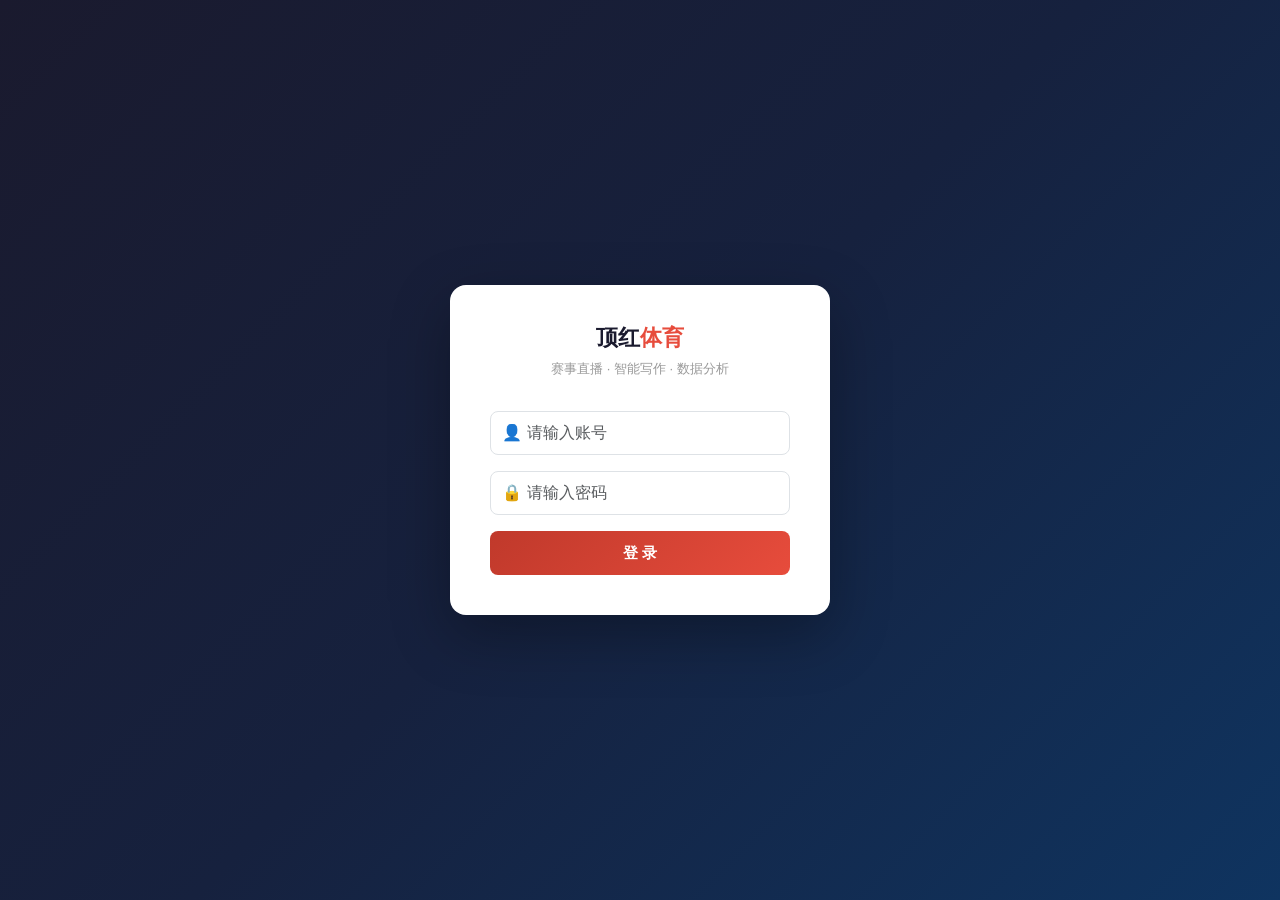
<file: 顶红体育/admin_pages/index.html>
<!DOCTYPE html>
<html lang="zh-CN">
<head>
<meta charset="UTF-8">
<meta http-equiv="Refresh" content="0; url=login.html">
<meta name="viewport" content="width=device-width, initial-scale=1.0">
<title>顶红体育后台</title>
<style>
  *{margin:0;padding:0;box-sizing:border-box;}
  body{font-family:-apple-system,BlinkMacSystemFont,"PingFang SC","Microsoft YaHei",Arial,sans-serif;
    background:linear-gradient(135deg,#1a1a2e 0%,#16213e 50%,#0f3460 100%);min-height:100vh;
    display:flex;align-items:center;justify-content:center;color:#fff;}
  .box{text-align:center;}
  .box h1{font-size:28px;font-weight:700;margin-bottom:8px;}
  .box h1 span{color:#e74c3c;}
  .box p{color:#aaa;font-size:14px;}
  .spinner{width:32px;height:32px;border:3px solid rgba(255,255,255,0.2);border-top-color:#e74c3c;
    border-radius:50%;margin:24px auto 0;animation:spin 0.8s linear infinite;}
  @keyframes spin{to{transform:rotate(360deg)}}
</style>
</head>
<body>
<div class="box">
  <h1>顶红<span>体育</span></h1>
  <p>正在跳转登录页...</p>
  <div class="spinner"></div>
</div>
<script>location.href='login.html';</script>
</body>
</html>
</write_to_file>
</file>
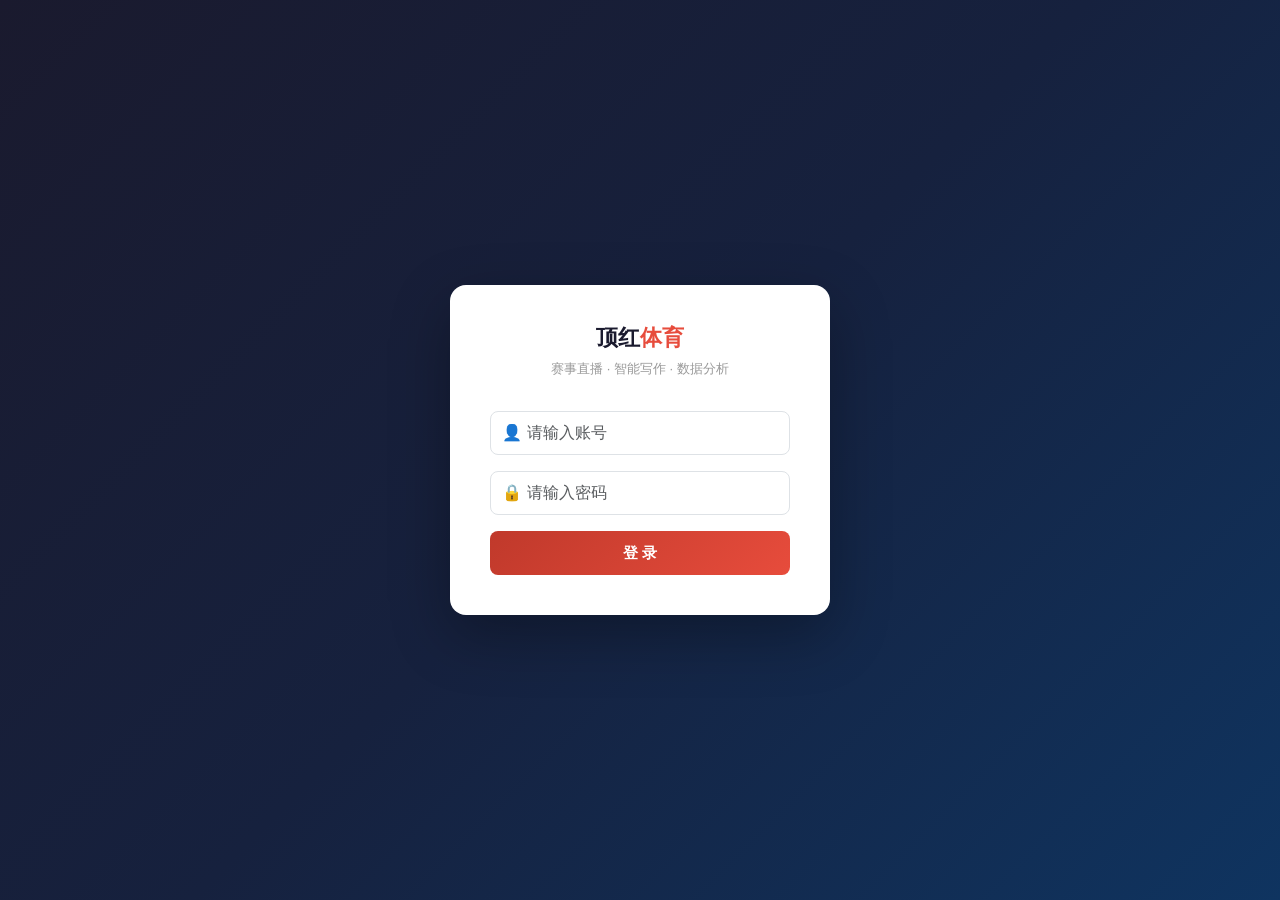
<file: 顶红体育/admin_pages/ad-config.html>
<!DOCTYPE html>
<html lang="zh-CN">
<head>
<meta charset="UTF-8">
<meta name="viewport" content="width=device-width, initial-scale=1.0">
<title>顶红体育后台 — 直播广告配置</title>
<meta http-equiv="Cache-Control" content="no-store, no-cache, must-revalidate, max-age=0">
<meta http-equiv="Pragma" content="no-cache">
<meta http-equiv="Expires" content="0">
<link href="https://cdn.jsdelivr.net/npm/bootstrap@5.3.0/dist/css/bootstrap.min.css" rel="stylesheet">
<link href="css/common.css" rel="stylesheet">
<style>
  .preview-img, .preview-video { max-width:100%; max-height:170px; border-radius:12px; border:1px solid #ddd; background:#fff; object-fit:contain; }
  .preview-video { background:#000; }
  .preview-box { min-height:92px; border:2px dashed #ddd; border-radius:12px; background:#fafafa; display:flex; align-items:center; justify-content:center; color:#888; padding:10px; }
</style>
</head>
<body>

<nav class="nav-top">
  <div class="brand">顶红<span>体育</span></div>
  <div class="nav-links">
    <a class="nav-btn" href="matches.html">比赛管理</a>
    <a class="nav-btn active" href="ad-config.html">广告配置</a>
    <a class="nav-btn" href="wechat-greeting.html">欢迎语</a>
    <a class="nav-btn" href="articles.html">AI编辑部</a>
    <a class="nav-btn" href="#" onclick="dhLogout()">退出</a>
  </div>
</nav>

<div class="main-container">
  <div class="page-header">
    <h2>📣 直播广告配置</h2>
    <div class="subtitle">管理直播页广告素材，保存后约 1 分钟内自动刷新</div>
  </div>

  <div class="card p-3 mb-4" style="background:#fff3cd;border:none;border-radius:8px;">
    <small>素材链接建议使用 HTTPS 直链。直播页读取 <b>admin/live/ad_config.json</b> 和 <b>admin/live/banner.txt</b>。</small>
  </div>

  <div class="card main-card p-3 mb-4">
    <h5 class="mb-3" style="font-weight:600;">广告位地址</h5>
    <div class="row g-3">
      <div class="col-md-6">
        <label class="form-label fw-bold">顶部广告 top</label>
        <input class="form-control" id="top" placeholder="https://...">
        <small class="text-muted">显示在直播播放器上方，适合主视觉图</small>
      </div>
      <div class="col-md-6">
        <label class="form-label fw-bold">中部广告 ad1</label>
        <input class="form-control" id="ad1" placeholder="https://...">
        <small class="text-muted">显示在观赛提示下方</small>
      </div>
      <div class="col-md-6">
        <label class="form-label fw-bold">中部广告 ad2</label>
        <input class="form-control" id="ad2" placeholder="https://...">
        <small class="text-muted">第二个中部广告位，支持图片或 MP4</small>
      </div>
      <div class="col-md-6">
        <label class="form-label fw-bold">底部广告 bottom</label>
        <input class="form-control" id="bottom" placeholder="https://...">
        <small class="text-muted">显示在页面底部、固定按钮上方</small>
      </div>
      <div class="col-md-12">
        <label class="form-label fw-bold">动态推荐 banner.txt</label>
        <input class="form-control" id="banner" placeholder="https://...">
        <small class="text-muted">每 15 秒检查一次动态推荐</small>
      </div>
    </div>
    <div class="mt-4 d-flex gap-2">
      <button class="btn btn-success" onclick="saveConfig()">💾 保存配置</button>
      <button class="btn btn-secondary" onclick="loadConfig()">🔄 重新读取</button>
      <button class="btn btn-outline-danger" onclick="clearAll()">🗑 清空全部</button>
    </div>
    <div class="mt-3" id="result"></div>
  </div>

  <div class="card main-card p-3">
    <div class="d-flex justify-content-between align-items-center mb-3">
      <h5 style="font-weight:600;margin:0;">广告预览</h5>
      <button class="btn btn-outline-primary btn-sm" onclick="refreshPreview()">刷新预览</button>
    </div>
    <div class="row g-3">
      <div class="col-md-6"><b>顶部 top</b><div class="preview-box mt-2" id="topBox">暂无素材</div></div>
      <div class="col-md-6"><b>中部 ad1</b><div class="preview-box mt-2" id="ad1Box">暂无素材</div></div>
      <div class="col-md-6"><b>中部 ad2</b><div class="preview-box mt-2" id="ad2Box">暂无素材</div></div>
      <div class="col-md-6"><b>底部 bottom</b><div class="preview-box mt-2" id="bottomBox">暂无素材</div></div>
      <div class="col-md-12"><b>动态推荐 banner</b><div class="preview-box mt-2" id="bannerBox">暂无素材</div></div>
    </div>
  </div>
</div>

<script src="js/common.js"></script>
<script>
function isVideoUrl(url){ return /\.(mp4|webm|ogg|m4v|mov)$/.test((url||'').split('#')[0].split('?')[0].toLowerCase()); }
function renderMedia(boxId, url){
  var box=document.getElementById(boxId);if(!box)return;url=(url||'').trim();
  if(!url){box.innerHTML='暂无素材';return;}
  var safe=escapeHtml(url);
  box.innerHTML=isVideoUrl(url)?'<video class="preview-video" src="'+safe+'" controls muted playsinline preload="metadata">视频预览失败</video>':'<img class="preview-img" src="'+safe+'?v='+Date.now()+'" onerror="this.outerHTML=\'素材加载失败\'">';
}
function refreshPreview(){['top','ad1','ad2','bottom','banner'].forEach(function(k){renderMedia(k+'Box',val(k));});}
function setResult(text,ok){var el=document.getElementById('result');if(!el)return;el.innerText=text||'';el.className='mt-3 '+(ok?'text-success':'text-danger');el.style.fontSize='13px';}
function loadConfig(){
  DH_API.getJson('/admin/live/ad-config?t='+Date.now())
  .then(function(c){['top','ad1','ad2','bottom','banner'].forEach(function(k){setVal(k,c[k]||'');});refreshPreview();setResult('配置已读取',true);})
  .catch(function(e){setResult(e.message,false);});
}
function saveConfig(){
  var body={top:val('top'),ad1:val('ad1'),ad2:val('ad2'),bottom:val('bottom'),banner:val('banner')};
  DH_API.putJson('/admin/live/ad-config',body).then(function(t){refreshPreview();setResult('保存成功',true);})
  .catch(function(e){setResult(e.message,false);});
}
function clearAll(){if(!dhConfirm('确定清空全部？'))return;['top','ad1','ad2','bottom','banner'].forEach(function(k){setVal(k,'');});refreshPreview();}
loadConfig();
</script>
</body>
</html>
</write_to_file>
</file>
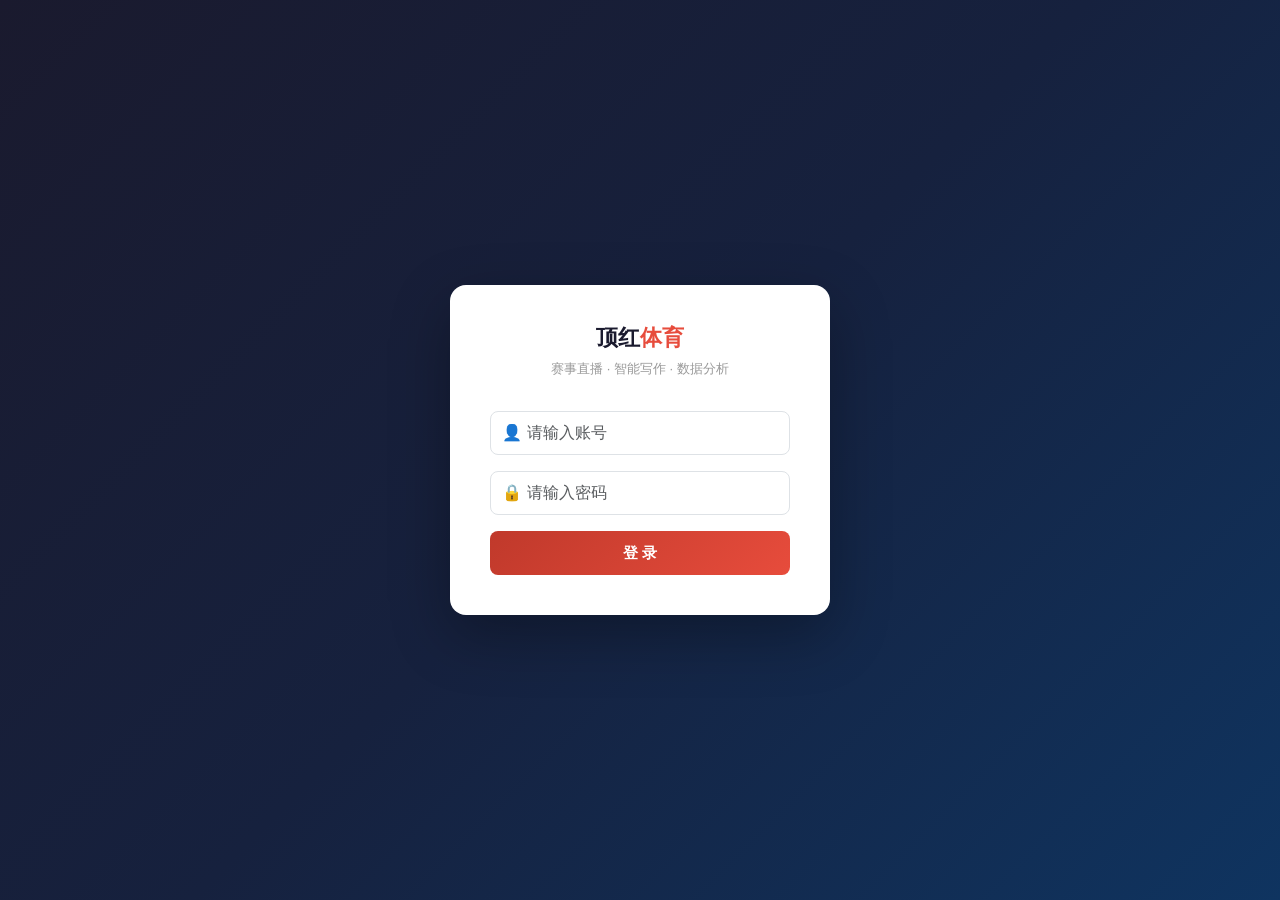
<file: 顶红体育/admin_pages/articles.html>
<!DOCTYPE html>
<html lang="zh-CN">
<head>
<meta charset="UTF-8">
<meta name="viewport" content="width=device-width, initial-scale=1.0">
<title>顶红体育编辑部</title>
<link href="https://cdn.jsdelivr.net/npm/bootstrap@5.3.0/dist/css/bootstrap.min.css" rel="stylesheet">
<link href="css/common.css" rel="stylesheet">
<style>
  .author-badge { display:inline-block; padding:2px 10px; border-radius:12px; font-size:11px; font-weight:600; background:#f0f0f0; }
</style>
</head>
<body>

<nav class="nav-top">
  <div class="brand">顶红<span>体育</span></div>
  <div class="nav-links">
    <a class="nav-btn" href="matches.html">比赛管理</a>
    <a class="nav-btn" href="ad-config.html">广告配置</a>
    <a class="nav-btn" href="wechat-greeting.html">欢迎语</a>
    <a class="nav-btn active" href="articles.html">AI编辑部</a>
    <a class="nav-btn" href="prompts.html">人设管理</a>
    <a class="nav-btn" href="#" onclick="dhLogout()">退出</a>
  </div>
</nav>

<div id="loadingBox"><div><h4>编辑部正在处理...</h4><div class="progress mt-3"><div class="progress-bar progress-bar-striped progress-bar-animated" style="width:100%"></div></div><p class="mt-3" style="color:#888;">请稍等，不要关闭页面</p></div></div>

<div class="main-container">
  <div class="page-header">
    <h2>📝 AI 编辑部</h2>
    <div class="subtitle">生成赛前预测 / 赛后复盘文章，发布到公众号</div>
  </div>

  <div class="card main-card p-3 mb-4">
    <h5 class="mb-3" style="font-weight:600;">生成文章</h5>
    <div class="row g-2">
      <div class="col-md-2"><input class="form-control" id="league" placeholder="联赛"></div>
      <div class="col-md-2"><input class="form-control" id="matchHome" placeholder="主队"></div>
      <div class="col-md-2"><input class="form-control" id="matchAway" placeholder="客队"></div>
      <div class="col-md-2"><input class="form-control" id="matchTime" placeholder="时间"></div>
      <div class="col-md-2">
        <select class="form-control" id="author">
          <option value="akai">阿凯｜篮球</option>
          <option value="laotang">老唐｜足球</option>
          <option value="xiaobei">小北｜数据</option>
          <option value="laozhou">老周｜总编</option>
        </select>
      </div>
      <div class="col-md-2">
        <select class="form-control" id="category" onchange="toggleRelated()">
          <option value="PREVIEW">赛前预测</option>
          <option value="REVIEW">赛后复盘</option>
        </select>
      </div>
      <div class="col-md-2" id="relatedBox" style="display:none;">
        <select class="form-control" id="relatedArticleId"><option value="">关联预测文章</option></select>
      </div>
      <div class="col-md-2">
        <button id="generateBtn" class="btn btn-success" onclick="generate()">生成文章</button>
      </div>
    </div>
  </div>

  <div class="card p-3">
    <div class="d-flex justify-content-between align-items-center mb-3">
      <h5 style="font-weight:600;margin:0;">📋 文章列表</h5>
      <div>
        <button class="btn btn-primary btn-sm" onclick="load()">刷新</button>
        <button class="btn btn-danger btn-sm" onclick="deleteBeforeToday()">删除旧文章</button>
      </div>
    </div>
    <div class="table-responsive">
      <table class="table table-hover align-middle">
        <thead><tr><th>ID</th><th>标题</th><th>作者</th><th>类型</th><th>状态</th><th>关联</th><th>创建时间</th><th>操作</th></tr></thead>
        <tbody id="list"></tbody>
      </table>
    </div>
  </div>
</div>

<div class="modal fade" id="articleModal" tabindex="-1">
  <div class="modal-dialog modal-xl"><div class="modal-content" style="border-radius:12px;">
    <div class="modal-header"><h5 class="modal-title" id="modalTitle">文章详情</h5><button type="button" class="btn-close" data-bs-dismiss="modal"></button></div>
    <div class="modal-body"><pre id="modalContent" style="white-space:pre-wrap;font-size:15px;line-height:1.8;"></pre></div>
  </div></div>
</div>

<script src="https://cdn.jsdelivr.net/npm/bootstrap@5.3.0/dist/js/bootstrap.bundle.min.js"></script>
<script src="js/common.js"></script>
<script>
var newestId = 0;
function authorName(c){ return {laozhou:'老周',akai:'阿凯',laotang:'老唐',xiaobei:'小北'}[c]||c||'-'; }
function categoryName(c){ return c==='PREVIEW'?'赛前预测':c==='REVIEW'?'赛后复盘':c||'-'; }
function statusName(s){ return {APPROVED:'🟢 待生成草稿',DRAFT:'🟡 未生成草稿',DRAFTED:'🟣 已生成草稿',PUBLISHING:'🟠 发布中',PUBLISHED:'🔵 已发布',PUB_FAILED:'🔴 发布失败',ARCHIVED:'⚫ 已归档'}[s]||s||'-'; }
function toggleRelated(){ document.getElementById('relatedBox').style.display = val('category')==='REVIEW'?'block':'none'; }

function loadPreviewArticles(){
  DH_API.getJson('/editor/articles').then(function(data){
    var html='<option value="">选择关联预测文章</option>';
    data.filter(function(a){return(a.category||a.type)==='PREVIEW';}).forEach(function(a){html+='<option value="'+a.id+'">'+a.id+' '+a.title+'</option>';});
    document.getElementById('relatedArticleId').innerHTML=html;
  });
}

function load(){
  loadPreviewArticles();
  DH_API.getJson('/editor/articles').then(function(data){
    var html=''; try{newestId=data.length>0?data[0].id:0;}catch(e){}
    data.forEach(function(a,i){
      var newTag=i===0?'<span class="badge bg-success">NEW</span>':'';
      html+='<tr><td>'+a.id+' '+newTag+'</td><td>'+escapeHtml(a.title||'')+'</td><td>'+authorName(a.author)+'</td><td>'+categoryName(a.category||a.type)+'</td><td>'+statusName(a.status)+'</td><td>'+(a.relatedArticleId&&a.relatedArticleId!==0?a.relatedArticleId:'-')+'</td><td>'+escapeHtml(a.createdAt||'')+'</td><td>'+
        '<button class="btn btn-sm btn-info" onclick="detail('+a.id+')">查看</button> '+
        '<button class="btn btn-sm btn-primary" onclick="preparePublish('+a.id+')">草稿</button> '+
        '<button class="btn btn-sm btn-dark" onclick="publishWechat('+a.id+')">发布</button> '+
        '<button class="btn btn-sm btn-outline-dark" onclick="queryWechatPublish('+a.id+')">查询</button> '+
        (a.articleUrl?'<a class="btn btn-sm btn-outline-success" target="_blank" href="'+a.articleUrl+'">文章</a> ':'')+
        ((a.category||a.type)==='PREVIEW'?'<button class="btn btn-sm btn-warning" onclick="generateReview('+a.id+')">生成复盘</button> ':'')+
        '<button class="btn btn-sm btn-danger" onclick="deleteArticle('+a.id+')">删除</button>'+
      '</td></tr>';
    });
    document.getElementById('list').innerHTML=html;
  });
}

function detail(id){
  if(!DH_API.checkId(id)) return;
  DH_API.getJson('/editor/articles/'+id).then(function(a){
    var text='标题：'+a.title+'\n作者：'+authorName(a.author)+'\n类型：'+categoryName(a.category||a.type)+'\n状态：'+statusName(a.status)+'\n关联ID：'+(a.relatedArticleId&&a.relatedArticleId!==0?a.relatedArticleId:'-')+'\n\n======== 公众号预览 ========\n标题：'+(a.wechatTitle||'-')+'\n摘要：'+(a.wechatSummary||'-')+'\n封面：'+(a.coverText||'-')+'\n\n======== 正文 ========\n\n'+(a.finalContent||'暂未生成');
    document.getElementById('modalTitle').innerText=a.title;
    document.getElementById('modalContent').innerText=text;
    new bootstrap.Modal(document.getElementById('articleModal')).show();
  });
}

function generate(){
  var league=val('league'),home=val('matchHome'),away=val('matchAway'),matchTime=val('matchTime');
  if(!league||!home||!away){dhAlert('请输入联赛、主队、客队','warn');return;}
  var matchInfo=league+' '+home+' VS '+away;if(matchTime)matchInfo+=' '+matchTime;
  var btn=document.getElementById('generateBtn');btn.disabled=true;btn.innerText='生成中...';
  showLoading('正在联网检索并生成文章，请稍候...');
  var category=val('category'),body='matchInfo='+encodeURIComponent(matchInfo)+'&author='+encodeURIComponent(val('author'))+'&category='+encodeURIComponent(category);
  if(category==='REVIEW'&&val('relatedArticleId'))body+='&relatedArticleId='+encodeURIComponent(val('relatedArticleId'));
  DH_API.postForm('/editor/generate',body).then(function(t){hideLoading();btn.disabled=false;btn.innerText='生成文章';if(String(t).trim()==='success')dhAlert('文章生成成功','success');else dhAlert('结果：'+t,/blocked|失败|错误|error|禁止/i.test(t)?'error':'warn');refreshList();}).catch(function(e){hideLoading();btn.disabled=false;btn.innerText='生成文章';dhAlert(e.message||'生成失败','error');refreshList();});
}
function refreshList(){load();setTimeout(load,800);setTimeout(load,1800);}
function publishWechat(id){if(!DH_API.checkId(id))return;if(!dhConfirm('确定发布到公众号吗？'))return;showLoading();DH_API.postForm('/editor/wechat-publish/'+id,'').then(function(t){hideLoading();if(t.indexOf('published:')===0)dhAlert('发布成功','success');else if(t.indexOf('正在发布中')>=0)dhAlert(t);else dhAlert('结果：'+t);load();}).catch(function(){hideLoading();dhAlert('发布失败','error');});}
function queryWechatPublish(id){if(!DH_API.checkId(id))return;showLoading();DH_API.postForm('/editor/wechat-publish-status/'+id,'').then(function(t){hideLoading();dhAlert(t.indexOf('published:')===0?'发布成功':'状态：'+t);load();}).catch(function(){hideLoading();dhAlert('查询失败','error');});}
function generateReview(id){if(!DH_API.checkId(id))return;if(!dhConfirm('确定生成赛后复盘？'))return;showLoading('正在生成复盘文章...');DH_API.postForm('/editor/generate-review/'+id,'').then(function(t){hideLoading();if(String(t).trim()==='success')dhAlert('复盘生成成功','success');else dhAlert('结果：'+t);refreshList();}).catch(function(e){hideLoading();dhAlert(e.message||'生成复盘失败','error');refreshList();});}
function preparePublish(id){if(!DH_API.checkId(id))return;if(!dhConfirm('生成公众号草稿？'))return;showLoading();DH_API.postForm('/editor/publish-draft/'+id,'').then(function(t){hideLoading();dhAlert('结果：'+t);load();}).catch(function(){hideLoading();dhAlert('生成草稿失败','error');});}
function deleteArticle(id){if(!DH_API.checkId(id))return;if(!dhConfirm('确定删除？'))return;DH_API.postForm('/editor/delete/'+id,'').then(function(t){dhAlert('结果：'+t);load();});}
function deleteBeforeToday(){if(!dhConfirm('确定删除今天以前所有文章？'))return;DH_API.postForm('/editor/delete-before-today','').then(function(t){dhAlert('结果：'+t);load();});}

setTimeout(function(){load();},300);
load();
</script>
</body>
</html>
</write_to_file>
</file>
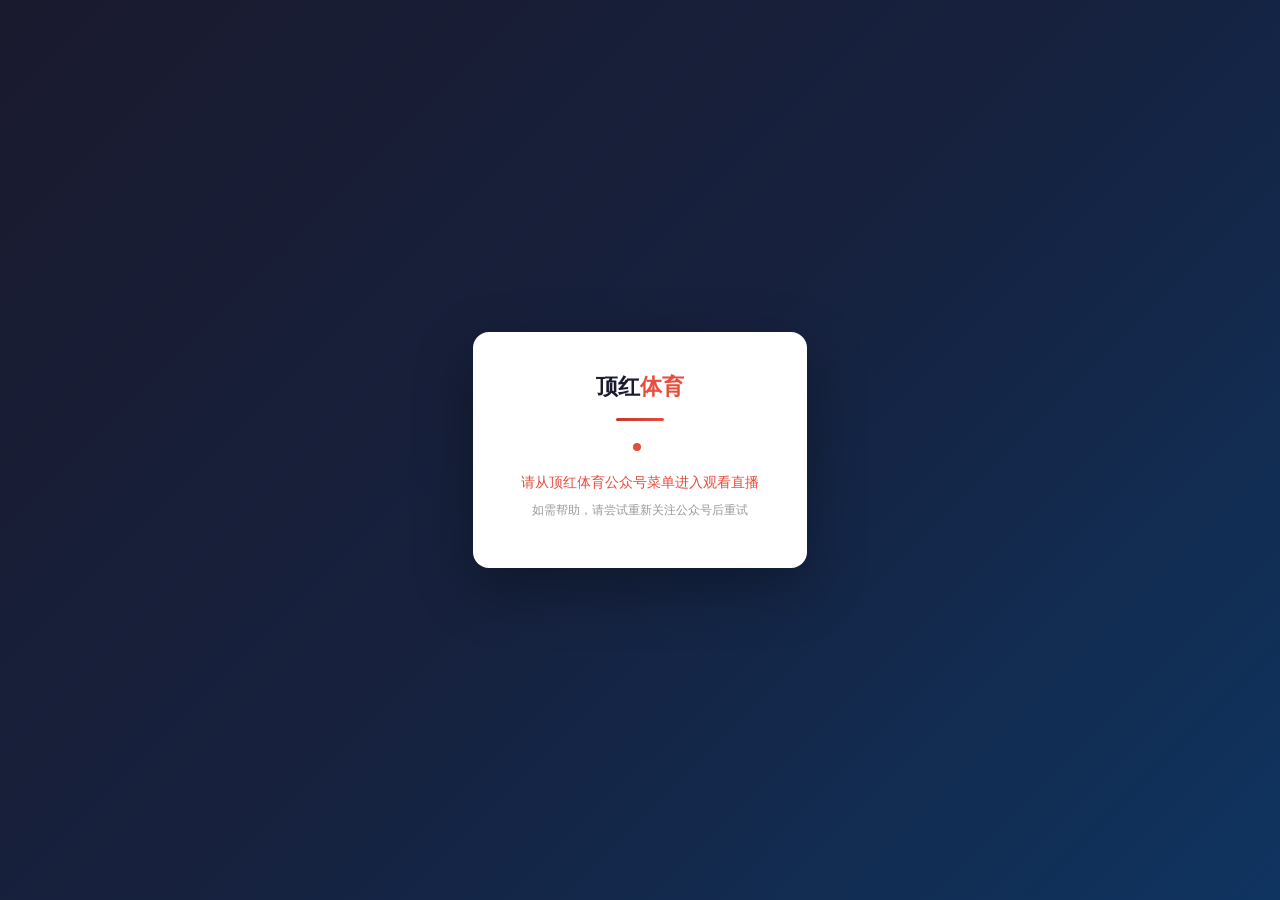
<file: 顶红体育/admin_pages/live.html>
<!DOCTYPE html>
<html lang="zh-CN">
<head>
<meta charset="UTF-8">
<meta name="viewport" content="width=device-width, initial-scale=1.0">
<title>顶红体育直播入口</title>
<style>
  *{margin:0;padding:0;box-sizing:border-box;}
  body{font-family:-apple-system,BlinkMacSystemFont,"PingFang SC","Microsoft YaHei",Arial,sans-serif;
    background:linear-gradient(135deg,#1a1a2e 0%,#16213e 50%,#0f3460 100%);min-height:100vh;
    display:flex;align-items:center;justify-content:center;}
  .card{background:#fff;border-radius:16px;padding:40px 48px;max-width:440px;text-align:center;
    box-shadow:0 20px 60px rgba(0,0,0,0.3);}
  .card h2{color:#1a1a2e;margin-bottom:12px;font-size:22px;}
  .card h2 span{color:#e74c3c;}
  .card p{color:#666;font-size:14px;margin:8px 0;line-height:1.6;}
  .card .divider{width:48px;height:3px;background:linear-gradient(90deg,#c0392b,#e74c3c);
    margin:16px auto;border-radius:2px;}
  .btn-live{display:inline-block;margin-top:20px;padding:12px 32px;
    background:linear-gradient(135deg,#c0392b,#e74c3c);color:#fff;font-weight:700;
    border:none;border-radius:24px;text-decoration:none;font-size:14px;cursor:pointer;
    box-shadow:0 4px 12px rgba(192,57,43,0.4);transition:all 0.2s;}
  .btn-live:hover{transform:translateY(-1px);box-shadow:0 6px 20px rgba(192,57,43,0.5);}
  .live-dot{display:inline-block;width:8px;height:8px;background:#e74c3c;border-radius:50%;
    margin-right:6px;animation:pulse 1.5s infinite;}
  @keyframes pulse{0%,100%{opacity:1}50%{opacity:0.3}}
</style>
</head>
<body>
<div class="card">
  <h2>顶红<span>体育</span></h2>
  <div class="divider"></div>
  <noscript><p style="color:#e74c3c;">请启用 JavaScript 以查看直播</p></noscript>
  <div id="content"><p style="color:#888;">正在获取直播信息...</p></div>
</div>
<script>
(function(){
  var key = (location.search.match(/key=([a-z0-9_\-]+)/i) || [])[1];
  if (key) { location.replace('play.html?key=' + encodeURIComponent(key)); return; }
  document.getElementById('content').innerHTML =
    '<div class="live-dot"></div><p style="color:#e74c3c;margin-top:16px;">请从顶红体育公众号菜单进入观看直播</p>' +
    '<p style="color:#999;font-size:12px;">如需帮助，请尝试重新关注公众号后重试</p>';
})();
</script>
</body>
</html>
</write_to_file>
</file>
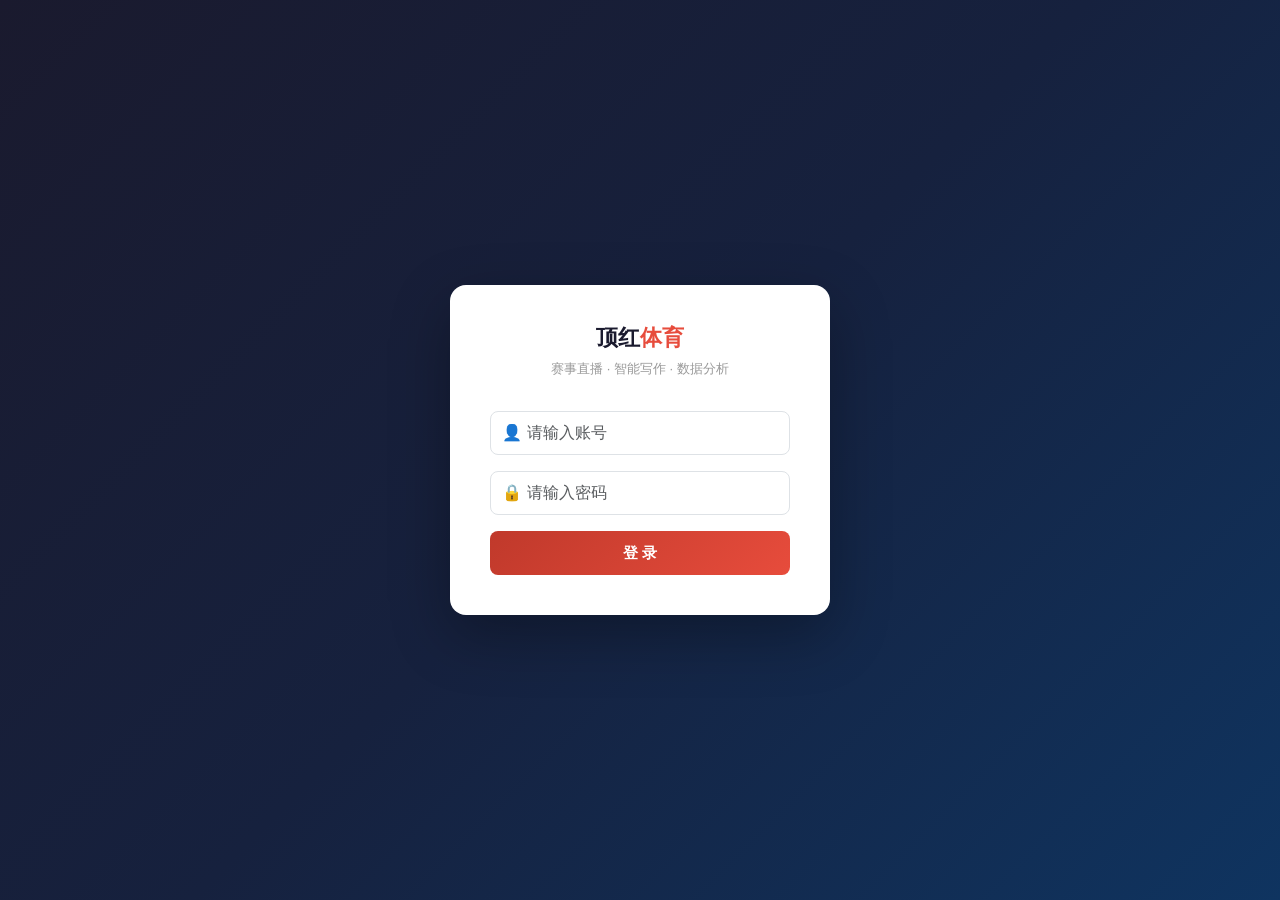
<file: 顶红体育/admin_pages/login.html>
<!DOCTYPE html>
<html lang="zh-CN">
<head>
<meta charset="UTF-8">
<meta name="viewport" content="width=device-width, initial-scale=1.0">
<title>顶红体育后台 — 登录</title>
<link href="https://cdn.jsdelivr.net/npm/bootstrap@5.3.0/dist/css/bootstrap.min.css" rel="stylesheet">
<link href="css/common.css" rel="stylesheet">
<style>
  body { background: linear-gradient(135deg, #1a1a2e 0%, #16213e 50%, #0f3460 100%); min-height:100vh; display:flex; align-items:center; justify-content:center; }
  .login-box { background:#fff; border-radius:16px; padding:40px; width:380px; box-shadow:0 20px 60px rgba(0,0,0,0.3); }
  .login-box .logo { text-align:center; margin-bottom:32px; }
  .login-box .logo h3 { font-weight:700; color:#1a1a2e; font-size:22px; }
  .login-box .logo h3 span { color:#e74c3c; }
  .login-box .logo p { color:#999; font-size:13px; margin:0; }
  .login-box input { height:44px; border-radius:8px; }
  .login-box .btn-login { height:44px; border-radius:8px; font-weight:600; font-size:15px;
    background: linear-gradient(135deg, #c0392b, #e74c3c); border:none; color:#fff; }
  .login-box .btn-login:hover { background: linear-gradient(135deg, #e74c3c, #c0392b); }
  .login-box .btn-login:disabled { opacity:.6; cursor:not-allowed; }
  #loginError { min-height:20px; }
  .input-icon { position:relative; }
  .input-icon .ico { position:absolute; left:12px; top:50%; transform:translateY(-50%); color:#aaa; font-size:16px; }
  .input-icon input { padding-left:36px; }
</style>
</head>
<body>

<div class="login-box">
  <div class="logo">
    <h3>顶红<span>体育</span></h3>
    <p>赛事直播 · 智能写作 · 数据分析</p>
  </div>

  <form id="loginForm" onsubmit="return false;">
    <div class="input-icon mb-3">
      <span class="ico">👤</span>
      <input id="username" class="form-control" placeholder="请输入账号" autocomplete="username">
    </div>
    <div class="input-icon mb-3">
      <span class="ico">🔒</span>
      <input id="password" type="password" class="form-control" placeholder="请输入密码" autocomplete="current-password">
    </div>
    <button id="loginBtn" class="btn btn-login w-100" type="button" onclick="login()">登 录</button>
  </form>

  <div id="loginError" class="text-danger small mt-3 text-center" style="display:none;"></div>
</div>

<script src="js/common.js"></script>
<script>
(function() {
  var token = localStorage.getItem('dh_token');
  if (token) {
    fetch('/admin/check-auth', { headers: { 'Authorization': 'Bearer ' + token } })
    .then(function(r) { return r.json(); })
    .then(function(d) {
      if (d.success) { location.href = 'matches.html'; }
      else { localStorage.removeItem('dh_token'); localStorage.removeItem('login'); }
    })
    .catch(function() { localStorage.removeItem('dh_token'); localStorage.removeItem('login'); });
  }
})();

var loginLocked = false;

function login(){
  if(loginLocked) return;
  var u = val('username'); var p = val('password');
  var errBox = document.getElementById('loginError');
  if(!u || !p){ errBox.style.display='block'; errBox.innerText='请输入账号和密码'; return; }
  var btn = document.getElementById('loginBtn');
  btn.disabled = true; btn.innerText = '登录中...'; errBox.style.display = 'none';

  fetch('/admin/login', {
    method:'POST',
    headers:{'Content-Type':'application/x-www-form-urlencoded'},
    body:'username='+encodeURIComponent(u)+'&password='+encodeURIComponent(p)
  })
  .then(function(r){return r.json();})
  .then(function(data){
    if(data.success){ localStorage.setItem('dh_token',data.token); localStorage.setItem('login','ok'); location.href='matches.html'; }
    else { loginLocked=true; btn.disabled=true; btn.innerText='请稍后重试...'; errBox.style.display='block'; errBox.innerText=data.message||'账号或密码错误，3秒后可重试';
      setTimeout(function(){ loginLocked=false; btn.disabled=false; btn.innerText='登 录'; },3000); }
  })
  .catch(function(e){ loginLocked=true; btn.disabled=true; btn.innerText='请稍后重试...'; errBox.style.display='block'; errBox.innerText='网络错误，无法连接服务器';
    setTimeout(function(){ loginLocked=false; btn.disabled=false; btn.innerText='登 录'; },3000); });
}

document.getElementById('password').addEventListener('keydown',function(e){ if(e.key==='Enter') login(); });
document.getElementById('username').addEventListener('keydown',function(e){ if(e.key==='Enter') document.getElementById('password').focus(); });
</script>
</body>
</html>
</write_to_file>
</file>
<file: 顶红体育/admin_pages/css/common.css>
/* ========================================
   顶红体育后台 — 统一样式
   ======================================== */

/* 品牌色 */
:root {
    --dh-red: #c0392b;
    --dh-red-light: #e74c3c;
    --dh-dark: #1a1a2e;
    --dh-dark-card: #16213e;
    --dh-accent: #e94560;
    --dh-gold: #f39c12;
    --dh-bg: #f0f2f5;
}

/* 基础背景 */
body {
    background: var(--dh-bg);
    font-family: -apple-system, BlinkMacSystemFont, "Segoe UI", "PingFang SC", "Microsoft YaHei", sans-serif;
}

/* 顶部导航栏 */
.nav-top {
    background: linear-gradient(135deg, #1a1a2e 0%, #16213e 100%);
    padding: 0 24px;
    height: 56px;
    display: flex;
    align-items: center;
    justify-content: space-between;
    box-shadow: 0 2px 12px rgba(0,0,0,0.15);
    position: sticky;
    top: 0;
    z-index: 1000;
}
.nav-top .brand {
    color: #fff;
    font-size: 18px;
    font-weight: 700;
    letter-spacing: 1px;
}
.nav-top .brand span { color: var(--dh-red-light); }
.nav-top .nav-links { display: flex; gap: 8px; }
.nav-btn {
    padding: 6px 16px;
    border-radius: 6px;
    border: 1px solid rgba(255,255,255,0.2);
    background: rgba(255,255,255,0.08);
    color: #ccc;
    text-decoration: none;
    font-size: 13px;
    transition: all 0.2s;
}
.nav-btn:hover, .nav-btn.active {
    background: var(--dh-red);
    color: #fff;
    border-color: var(--dh-red);
}

/* 主容器 */
.main-container {
    padding: 24px;
    max-width: 1400px;
    margin: 0 auto;
}

/* 页面标题 */
.page-header {
    margin-bottom: 24px;
}
.page-header h2 {
    font-weight: 700;
    color: var(--dh-dark);
    margin: 0;
}
.page-header .subtitle {
    color: #888;
    font-size: 13px;
    margin-top: 4px;
}

/* 卡片增强 */
.card {
    border: none;
    border-radius: 12px;
    box-shadow: 0 1px 3px rgba(0,0,0,0.06), 0 1px 2px rgba(0,0,0,0.04);
    transition: box-shadow 0.2s;
}
.card:hover {
    box-shadow: 0 4px 12px rgba(0,0,0,0.1);
}
.card-header {
    background: #fff;
    border-bottom: 1px solid #eee;
    border-radius: 12px 12px 0 0 !important;
    font-weight: 600;
}
.main-card {
    border-left: 4px solid var(--dh-red);
}

/* 比赛卡片 */
.match-card {
    border-radius: 10px;
    transition: transform 0.15s;
}
.match-card:hover {
    transform: translateY(-1px);
}
.match-card .qr-img {
    border-radius: 8px;
    box-shadow: 0 2px 6px rgba(0,0,0,0.1);
}

/* 表格增强 */
.table {
    border-radius: 8px;
    overflow: hidden;
}
.table thead th {
    background: #f8f9fa;
    border-bottom: 2px solid var(--dh-red-light);
    font-weight: 600;
    font-size: 13px;
    text-transform: uppercase;
    letter-spacing: 0.5px;
    color: #555;
}
.table tbody tr:hover {
    background: #fef5f5;
}

/* 按钮增强 */
.btn {
    border-radius: 6px;
    font-weight: 500;
    transition: all 0.2s;
}
.btn-primary {
    background: var(--dh-red);
    border-color: var(--dh-red);
}
.btn-primary:hover {
    background: var(--dh-accent);
    border-color: var(--dh-accent);
}
.btn-success { background: #27ae60; border-color: #27ae60; }
.btn-success:hover { background: #2ecc71; border-color: #2ecc71; }

/* 输入框增强 */
.form-control:focus {
    border-color: var(--dh-red-light);
    box-shadow: 0 0 0 0.2rem rgba(231,76,60,0.15);
}

/* Badge 增强 */
.badge {
    font-weight: 500;
    border-radius: 4px;
}

/* 加载框 */
#loadingBox {
    position: fixed;
    top: 0; left: 0; right: 0; bottom: 0;
    background: rgba(0,0,0,0.5);
    display: none;
    align-items: center;
    justify-content: center;
    z-index: 9999;
}
#loadingBox > div {
    background: #fff;
    padding: 32px 48px;
    border-radius: 12px;
    text-align: center;
    box-shadow: 0 8px 32px rgba(0,0,0,0.2);
}

/* 提示框 */
.dh-toast {
    position: fixed;
    top: 20px;
    right: 20px;
    z-index: 10000;
    min-width: 280px;
    padding: 14px 20px;
    border-radius: 8px;
    color: #fff;
    font-size: 14px;
    box-shadow: 0 4px 16px rgba(0,0,0,0.2);
    animation: dhSlideIn 0.3s ease;
}
.dh-toast.success { background: #27ae60; }
.dh-toast.error { background: var(--dh-red); }
.dh-toast.warn { background: var(--dh-gold); }

@keyframes dhSlideIn {
    from { transform: translateX(100%); opacity: 0; }
    to { transform: translateX(0); opacity: 1; }
}

/* 登录页 */
.login-page {
    min-height: 100vh;
    background: linear-gradient(135deg, #1a1a2e 0%, #16213e 50%, #0f3460 100%);
    display: flex;
    align-items: center;
    justify-content: center;
}
.login-card {
    background: #fff;
    border-radius: 16px;
    padding: 40px;
    width: 380px;
    box-shadow: 0 20px 60px rgba(0,0,0,0.3);
}
.login-card .logo-area {
    text-align: center;
    margin-bottom: 32px;
}
.login-card .logo-area h3 {
    font-weight: 700;
    color: var(--dh-dark);
}
.login-card .logo-area p {
    color: #999;
    font-size: 13px;
}
.login-card input {
    height: 44px;
    border-radius: 8px;
}
.login-card .btn-login {
    height: 44px;
    border-radius: 8px;
    font-weight: 600;
    font-size: 15px;
}

/* 直播页 */
.live-page {
    background: #000;
    min-height: 100vh;
}
.live-header {
    background: linear-gradient(180deg, rgba(0,0,0,0.8) 0%, transparent 100%);
    padding: 12px 16px;
    position: absolute;
    top: 0;
    left: 0;
    right: 0;
    z-index: 100;
    display: flex;
    align-items: center;
    gap: 12px;
}
.live-badge {
    display: inline-flex;
    align-items: center;
    gap: 6px;
    background: var(--dh-red);
    color: #fff;
    padding: 4px 12px;
    border-radius: 20px;
    font-size: 12px;
    font-weight: 600;
}
.live-badge::before {
    content: '';
    width: 8px; height: 8px;
    background: #fff;
    border-radius: 50%;
    animation: pulse 1.5s infinite;
}
@keyframes pulse {
    0%, 100% { opacity: 1; }
    50% { opacity: 0.3; }
}
</file>
